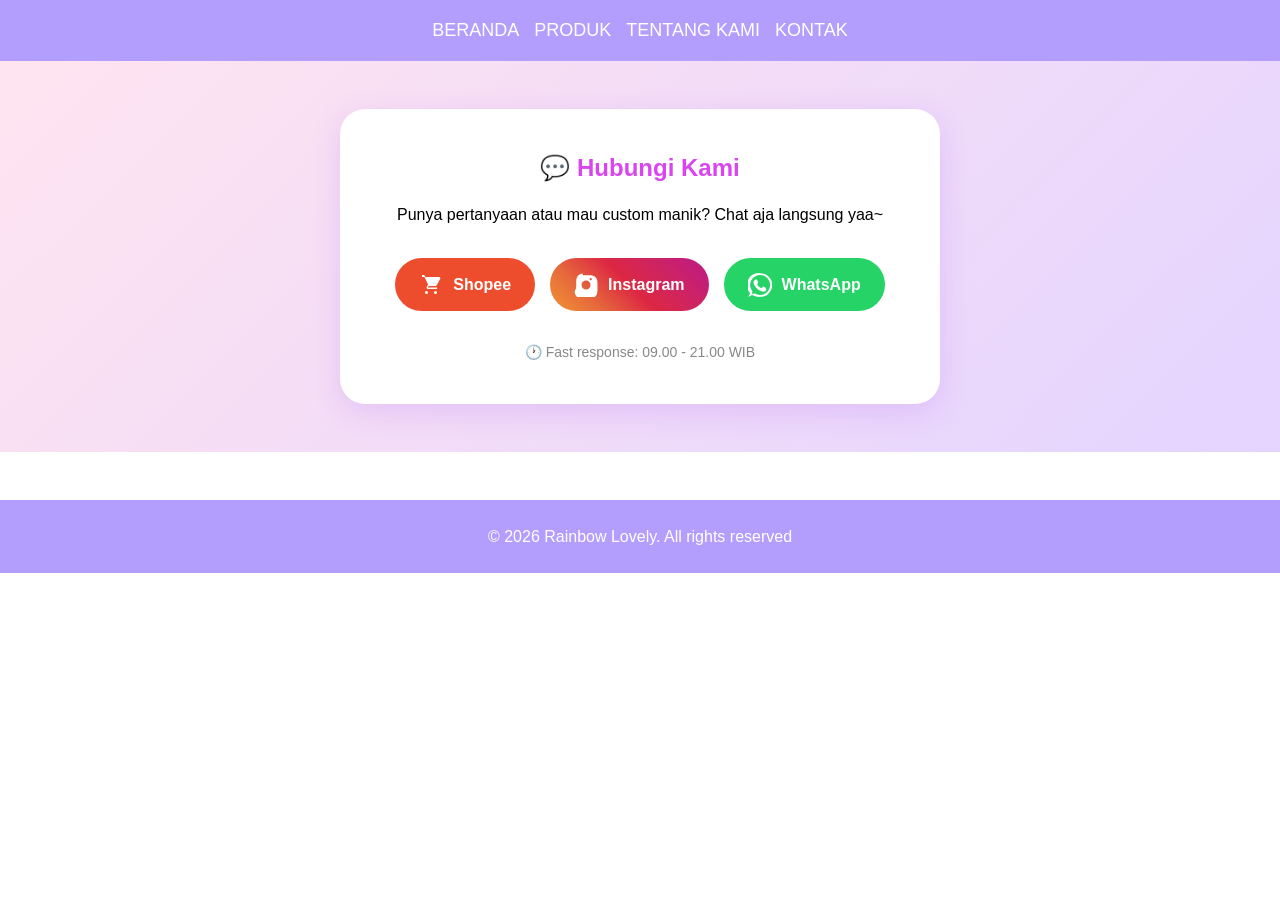
<file: kontak.html>
<!DOCTYPE html>
<html lang="id">
<head>
    <meta charset="UTF-8">
    <meta name="viewport" content="width=device-width, initial-scale=1.0">
    <title>RainbowLovelyStore</title> 
<link rel="icon" href="picture/logo.jpeg">
<link rel="stylesheet" href="style.css">
    
</head>

<body>

    <header>
        <nav>
            <a href="index.html">BERANDA</a>
            <a href="produk.html">PRODUK</a>
            <a href="tentangkami.html">TENTANG KAMI</a>
            <a href="kontak.html">KONTAK</a>
        </nav>
    </header>

    <section id="kontak" class="section kontak">
  <div class="kontak-box">
    <h2>💬 Hubungi Kami</h2>
    <p>Punya pertanyaan atau mau custom manik? Chat aja langsung yaa~</p>

         <div class="kontak-grid">
      <a href="https://shopee.co.id/rainbowlovelystore" target="_blank" class="btn-kontak shopee">
        <svg width="24" height="24" fill="white" viewBox="0 0 24 24">
          <path d="M7.5 21a1.5 1.5 0 1 0 0-3 1.5 1.5 0 0 0 0 3zm9 0a1.5 1.5 0 1 0 0-3 1.5 1.5 0 0 0 0 3zM3 4h2.5l3.6 7.6-1.4 2.5c-.2.4-.2.8 0 1.2.2.4.6.7 1 .7h9.5v-1.5H8.8l.8-1.5h6.7c.6 0 1.1-.3 1.4-.8l3.5-6.3c.2-.4.2-.8 0-1.2-.2-.4-.6-.7-1-.7H6.2l-.9-2H3V4z"/>
        </svg>
        Shopee
      </a>
 
      <a href="https://https://www.instagram.com/rainbow.store05?igsh=OWJhNnRvbzJlYmhk" target="_blank" class="btn-kontak ig">
        <svg width="24" height="24" fill="white" viewBox="0 0 24 24">`
          <path d="M12 2.2c3.2 0 3.6 0 4.9.1 1.2.1 2 .3 2.7.6.7.3 1.3.7 1.9 1.3.6.6 1 1.2 1.3 1.9.3.7.5 1.5.6 2.7.1 1.3.1 1.7.1 4.9s0 3.6-.1 4.9c-.1 1.2-.3 2-.6 2.7-.3.7-.7 1.3-1.3 1.9-.6.6-1.2 1-1.9 1.3-.7.3-1.5.5-2.7.6-1.3.1-1.7.1-4.9.1s-3.6 0-4.9-.1c-1.2-.1-2-.3-2.7-.6a5.3 5.3 0 0 1-1.9-1.3 5.3 5.3 0 0 1-1.3-1.9c-.3-.7-.5-1.5-.6-2.7C2.2 15.6 2.2 15.2 2.2 12s0-3.6.1-4.9c.1-1.2.3-2 .6-2.7.3-.7.7-1.3 1.3-1.9.6-.6 1.2-1 1.9-1.3.7-.3 1.5-.5 2.7-.6C8.4 2.2 8.8 2.2 12 2.2zm0 5.3a4.5 4.5 0 1 0 0 9 4.5 4.5 0 0 0 0-9zm5.8-1.3a1.1 1.1 0 1 0-2.2 0 1.1 1.1 0 0 0 2.2 0z"/>
        </svg>
        Instagram
      </a>   
          
      <a href="https://wa.me/0882001962797" target="_blank" class="btn-kontak wa">
        <svg width="24" height="24" fill="white" viewBox="0 0 24 24">
          <path d="M20.52 3.48A11.8 11.8 0 0 0 12 .2 11.9 11.9 0 0 0 2.1 20.1L.2 24l3.9-1.9A11.9 11.9 0 0 0 12 23.8a11.8 11.8 0 0 0 8.52-20.32zM12 22a9.9 9.9 0 0 1-5.1-1.4l-.4-.2-2.7.7.7-2.6-.3-.4A10 10 0 1 1 12 22zm5.4-7.5c-.3-.1-1.7-.8-2-.9s-.5-.2-.7.2-.8 1-1 1.2-.3.2-.6 0-1.2-.4-2.3-1.4a9 9 0 0 1-1.6-2c-.2-.3 0-.4.1-.6s.3-.4.5-.6c.2-.2.2-.3.3-.5s0-.4 0-.6-.7-1.8-1-2.4-.6-.5-.8-.5h-.7c-.2 0-.6.1-.9.5s-1.1 1.1-1.1 2.7 1.1 3.1 1.3 3.3 2.2 3.5 5.4 4.9c.7.3 1.3.5 1.8.7.7.2 1.4.2 1.9.1.6-.1 1.7-.7 2-1.4s.3-1.3.2-1.4-.3-.2-.6-.3z"/>
        </svg>
        WhatsApp
      </a>
 </div>
    
     
    <p class="jam-operasional">🕐 Fast response: 09.00 - 21.00 WIB</p>
  </div>
</section>

    <footer>
        <p>&copy; 2026 Rainbow Lovely. All rights reserved</p>

    </footer>

</body>
</html>
</file>
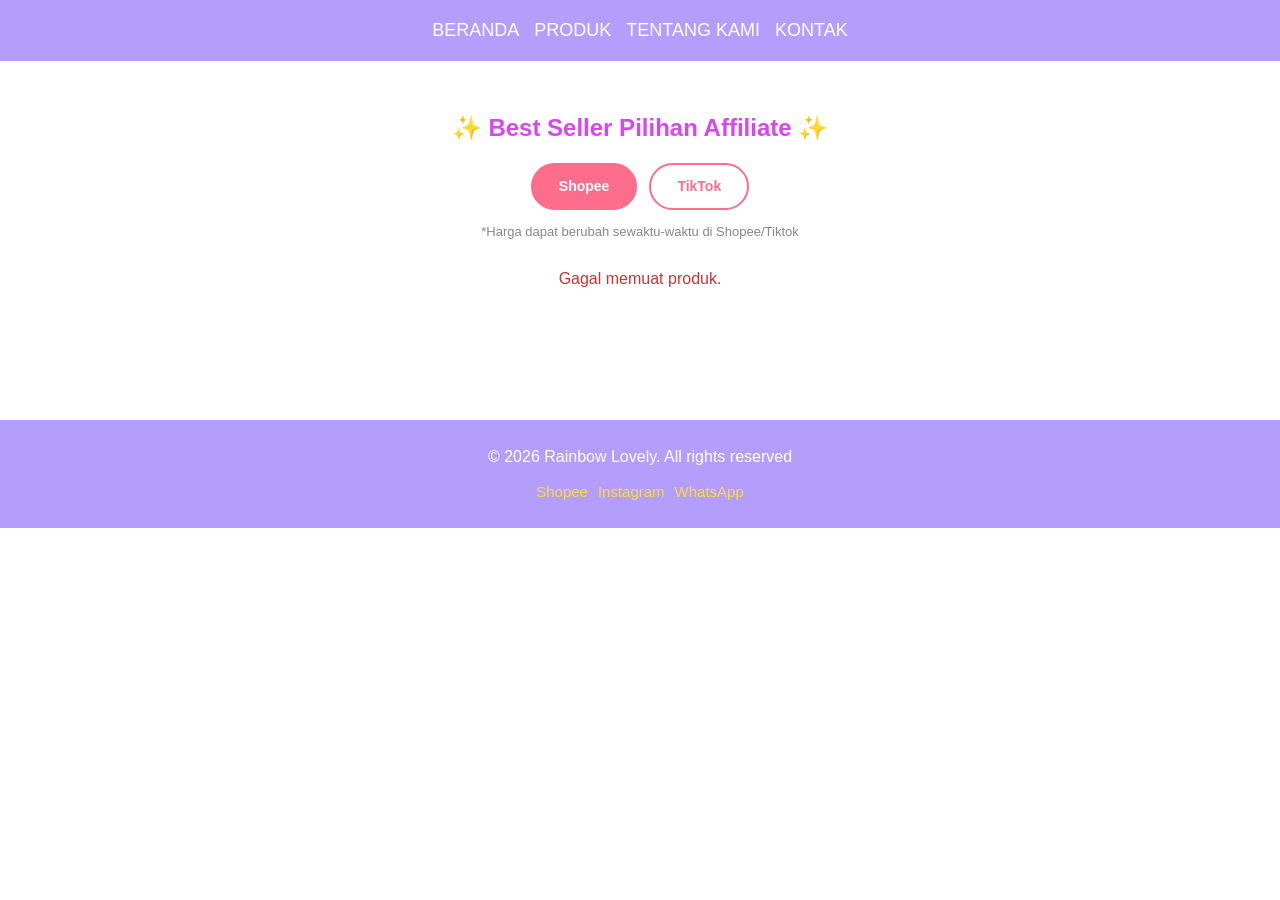
<file: produk.html>
<!DOCTYPE html>
<html lang="id">
<head>
    <meta charset="UTF-8">
    <meta name="viewport" content="width=device-width, initial-scale=1.0">
    <title>RainbowLovelyStore</title>
  <link rel="icon" href="picture/logo.jpeg">
  <link rel="stylesheet" href="style.css">
</head>
<body>

    <header>
        <nav>
            <a href="index.html">BERANDA</a>
            <a href="produk.html">PRODUK</a>
            <a href="tentangkami.html">TENTANG KAMI</a>
            <a href="kontak.html">KONTAK</a>
        </nav>
    </header>

    <section id="products" class="section products">
        <div class="products-header">
            <h2>✨ Best Seller Pilihan Affiliate ✨</h2>
            <div class="tab-buttons">
                <a href="produk.html" class="tab-btn active">Shopee</a>
                <a href="tiktok.html" class="tab-btn">TikTok</a>
            </div>
            <p class="note">*Harga dapat berubah sewaktu-waktu di Shopee/Tiktok</p>
        </div>

        <div class="grid" id="gridProduk">
            <p style="text-align:center;color:#999;grid-column:1/-1;">Memuat produk...</p>
        </div>
    </section>

    <footer>
        <p>&copy; 2026 Rainbow Lovely. All rights reserved</p>
<div class="medsos">
	<a href="shopee.co.id/rainbowlovelystore"> Shopee </a>
	<a href="https://www.instagram.com/rainbow.store05?igsh=OWJhNnRvbzJlYmhk"> Instagram </a>
	<a href="https://wa.me/0882001962797"> WhatsApp </a>
</div>
    </footer>

<script>
const API_BASE = 'https://rainbowlovely-puce.vercel.app';

async function muatProduk(containerId) {
  const grid = document.getElementById(containerId);
  if (!grid) return;
  try {
    const res = await fetch(API_BASE + '/api/list-products');
    const json = await res.json();
    const produk = (json.products || []).filter(p => p.product_type === 'shopee' && p.shopee_url !== '#');
    if (!produk.length) {
      grid.innerHTML = '<p style="text-align:center;color:#999;grid-column:1/-1;">Belum ada produk Shopee.</p>';
      return;
    }
    grid.innerHTML = produk.map(p => `
      <div class="card">
        <img src="${p.image_url || ''}" alt="${p.name}">
        <h3>${p.name}</h3>
        <div class="price">Rp ${Number(p.price || 0).toLocaleString('id-ID')}</div>
        <a href="${p.shopee_url}" target="_blank" class="btn-shopee">Beli di Shopee</a>
      </div>
    `).join('');
  } catch (err) {
    grid.innerHTML = '<p style="text-align:center;color:#c33;grid-column:1/-1;">Gagal memuat produk.</p>';
  }
}

muatProduk('gridProduk');
</script>

</body>
</html>
</file>
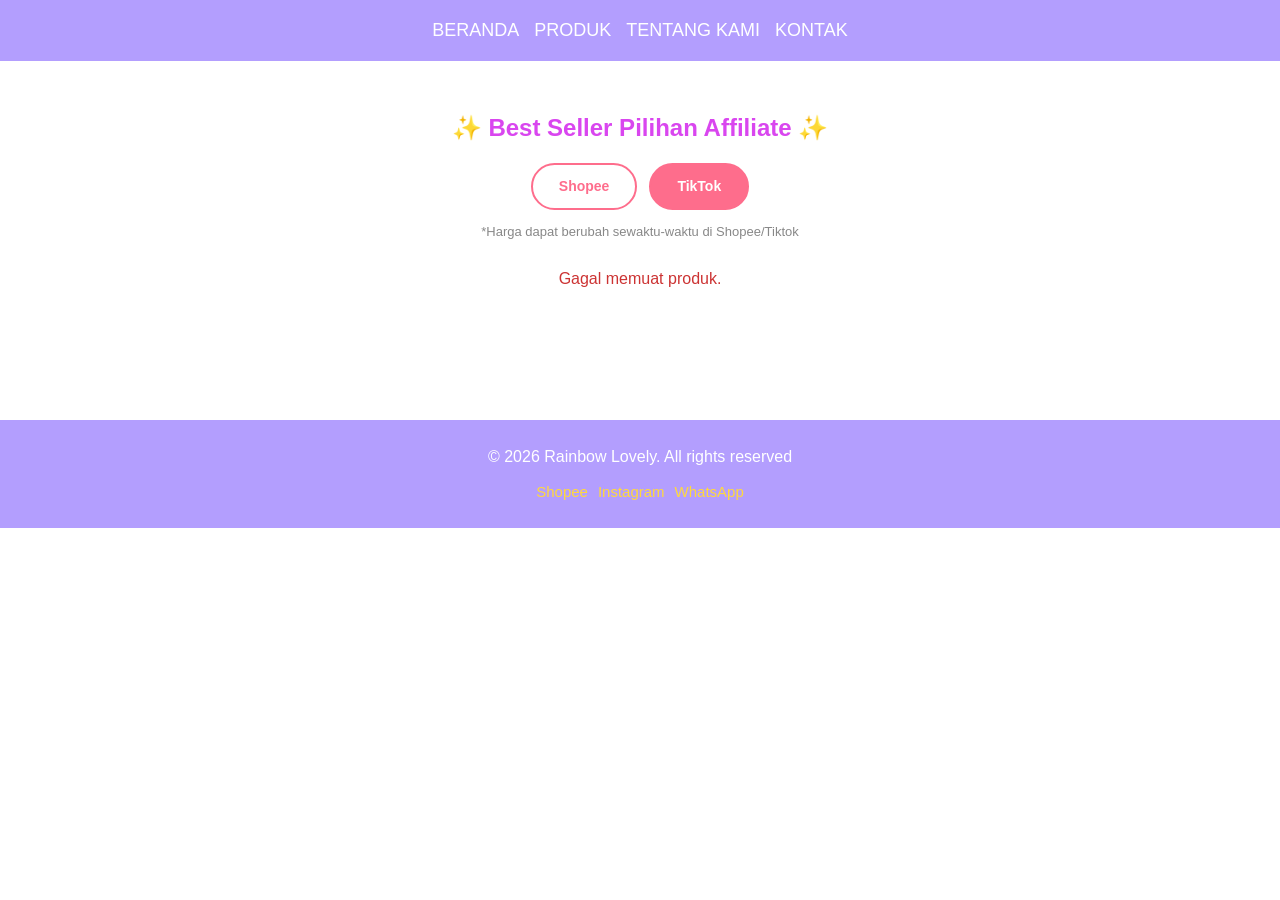
<file: tiktok.html>
<!DOCTYPE html>
<html lang="id">
<head>
    <meta charset="UTF-8">
    <meta name="viewport" content="width=device-width, initial-scale=1.0">
    <title>RainbowLovelyStore</title>
  <link rel="icon" href="picture/logo.jpeg">
  <link rel="stylesheet" href="style.css">
</head>
<body>

    <header>
        <nav>
            <a href="index.html">BERANDA</a>
            <a href="produk.html">PRODUK</a>
            <a href="tentangkami.html">TENTANG KAMI</a>
            <a href="kontak.html">KONTAK</a>
        </nav>
    </header>

    <section id="products" class="section products">
        <div class="products-header">
            <h2>✨ Best Seller Pilihan Affiliate ✨</h2>
            <div class="tab-buttons">
                <a href="produk.html" class="tab-btn">Shopee</a>
                <a href="tiktok.html" class="tab-btn active">TikTok</a>
            </div>
            <p class="note">*Harga dapat berubah sewaktu-waktu di Shopee/Tiktok</p>
        </div>

        <div class="grid" id="gridProduk">
            <p style="text-align:center;color:#999;grid-column:1/-1;">Memuat produk...</p>
        </div>
    </section>

    <footer>
        <p>&copy; 2026 Rainbow Lovely. All rights reserved</p>
<div class="medsos">
	<a href="shopee.co.id/rainbowlovelystore"> Shopee </a>
	<a href="https://www.instagram.com/rainbow.store05?igsh=OWJhNnRvbzJlYmhk"> Instagram </a>
	<a href="https://wa.me/0882001962797"> WhatsApp </a>
</div>
    </footer>

<script>
const API_BASE = 'https://rainbowlovely-puce.vercel.app';

async function muatProduk(containerId) {
  const grid = document.getElementById(containerId);
  if (!grid) return;
  try {
    const res = await fetch(API_BASE + '/api/list-products');
    const json = await res.json();
    const produk = (json.products || []).filter(p => p.product_type === 'tiktok' && p.tiktok_url !== '#');
    if (!produk.length) {
      grid.innerHTML = '<p style="text-align:center;color:#999;grid-column:1/-1;">Belum ada produk TikTok.</p>';
      return;
    }
    grid.innerHTML = produk.map(p => `
      <div class="card">
        <img src="${p.image_url || ''}" alt="${p.name}">
        <h3>${p.name}</h3>
        <div class="price">Rp ${Number(p.price || 0).toLocaleString('id-ID')}</div>
        <a href="${p.tiktok_url}" target="_blank" class="btn-tiktok">Beli di Tiktok</a>
      </div>
    `).join('');
  } catch (err) {
    grid.innerHTML = '<p style="text-align:center;color:#c33;grid-column:1/-1;">Gagal memuat produk.</p>';
  }
}

muatProduk('gridProduk');
</script>

</body>
</html>
</file>
<file: style.css>
* { box-sizing: border-box; margin: 0; padding: 0; }

body {
  font-family: Arial, sans-serif;
  line-height: 1.6;
}

img { max-width: 100%; display: block; }

header {
  background: #B39EFE;
  color: #fff;
  padding: 1rem 0.5rem;
  text-align: center;
  font-size: 18px;
}

nav {
  display: flex;
  justify-content: center;
  flex-wrap: wrap;
  gap: 8px 15px;
}

nav a {
  color: #fff;
  text-decoration: none;
}

nav a:hover { color: #FE6D8C; }

#typing {
  color: #d946ef;
  font-weight: bold;
}

.cursor {
  display: inline-block;
  animation: blink 0.7s infinite;
  color: #d946ef;
}

@keyframes blink {
  0%, 100% { opacity: 1; }
  50% { opacity: 0; }
}

.beranda {
  background: linear-gradient(135deg, #ffe4f0 0%, #e4d4ff 100%);
  padding: 12px 20px;
}

.h1 {
  padding: 3rem 1.25rem;
  text-align: center;
}

.h2 {
  padding: 3rem 1.25rem 0;
  margin-top: 0.5rem;
  font-size: 1.25rem;
  line-height: 1.5;
  text-align: center;
  margin-bottom: 1.5rem;
}

.h1 p {
  margin-top: 0.5rem;
  font-size: 0.95rem;
  color: #555;
}

.btn {
  display: inline-block;
  background: #FE6D8C;
  color: #fff;
  padding: 10px 20px;
  text-decoration: none;
  margin-top: 1rem;
  border-radius: 5px;
  transition: 0.3s;
}
.btn:hover {
  transform: translateY(-3px);
  box-shadow: 0 6px 16px rgba(238, 77, 45, 0.6);
}

.btn-shopee {
  display: inline-block;
  padding: 12px 20px;
  background: #fe6d8c;
  color: white;
  font-weight: bold;
  font-size: 15px;
  text-decoration: none;
  border-radius: 50px;
  box-shadow: 0 4px 12px rgba(238, 77, 45, 0.4);
  transition: 0.3s;
}
.btn-shopee:hover {
  transform: translateY(-3px);
  box-shadow: 0 6px 16px rgba(238, 77, 45, 0.6);
}

.btn-tiktok {
  display: inline-block;
  padding: 12px 20px;
  background: #fe6d8c;
  color: white;
  font-weight: bold;
  font-size: 15px;
  text-decoration: none;
  border-radius: 50px;
  box-shadow: 0 4px 12px rgba(238, 77, 45, 0.4);
  transition: 0.3s;
}
.btn-tiktok:hover {
  transform: translateY(-3px);
  box-shadow: 0 6px 16px rgba(238, 77, 45, 0.6);
}

.products {
  background: #ffffff;
  padding: 3rem 1rem;
}

.products > h2 {
  text-align: center;
  color: #d946ef;
  margin-bottom: 1.5rem;
}

.banner-produk {
  display: block;
  position: relative;
  max-width: 1100px;
  margin: 0 auto;
  border-radius: 20px;
  overflow: hidden;
  box-shadow: 0 4px 15px rgba(255, 182, 193, 0.3);
  transition: 0.3s;
}
.banner-produk:hover {
  transform: translateY(-3px);
  box-shadow: 0 8px 24px rgba(255, 182, 193, 0.5);
}

.banner-produk img {
  width: 100%;
  height: 320px;
  object-fit: cover;
  background: #f7f7f7;
}

.banner-produk-overlay {
  position: absolute;
  left: 0;
  right: 0;
  bottom: 0;
  padding: 1.5rem 1rem 1.25rem;
  background: linear-gradient(to top, rgba(0,0,0,0.55), rgba(0,0,0,0));
  color: #fff;
  font-weight: bold;
  font-size: 1.1rem;
  text-align: center;
}

@media (max-width: 600px) {
  .banner-produk img { height: 200px; }
  .banner-produk-overlay { font-size: 0.95rem; }
}

.products-header {
  text-align: center;
  margin-bottom: 1.5rem;
}

.products-header h2 {
  color: #d946ef;
  margin-bottom: 0.5rem;
}

.tab-buttons {
  display: flex;
  justify-content: center;
  flex-wrap: wrap;
  gap: 12px;
  margin: 1rem 0 0.75rem;
}

.tab-btn {
  display: inline-block;
  padding: 10px 26px;
  border-radius: 50px;
  border: 2px solid #fe6d8c;
  color: #fe6d8c;
  background: transparent;
  font-weight: bold;
  font-size: 14px;
  text-decoration: none;
  transition: 0.3s;
}

.tab-btn.active,
.tab-btn:hover {
  background: #fe6d8c;
  color: #fff;
}

.note {
  color: #888;
  font-size: 13px;
  margin-top: 4px;
}

.grid {
  display: grid;
  grid-template-columns: repeat(auto-fill, minmax(150px, 220px));
  justify-content: center;
  gap: 20px;
  max-width: 1100px;
  margin: 0 auto 2rem;
}

@media (min-width: 900px) {
  .grid:not(.grid-full) {
    grid-template-columns: repeat(auto-fill, minmax(220px, 220px));
    justify-content: center;
  }
}

@media (min-width: 900px) {
  .grid-full {
    grid-template-columns: repeat(5, 1fr);
  }
}

.card {
  display: flex;
  flex-direction: column;
  border: 1px solid #ddd;
  padding: 1rem;
  text-align: center;
  background: #fff;
  border-radius: 20px;
  box-shadow: 0 4px 15px rgba(255, 182, 193, 0.3);
}

.card img {
  width: 100%;
  height: 200px;
  object-fit: contain;
  background: #f7f7f7;
  margin-bottom: 1rem;
  border-radius: 4px;
}

.card h3 {
  min-height: 2.6em;
  display: -webkit-box;
  -webkit-line-clamp: 2;
  -webkit-box-orient: vertical;
  overflow: hidden;
}

.price {
  font-weight: bold;
  color: #e91e63;
  margin: 0.5rem 0 0.5rem;
  margin-top: auto;
}

.tentang {
  background: linear-gradient(135deg, #ffe4f0 0%, #e4d4ff 100%);
  padding: 3rem 1rem;
}

.tentang-box {
  max-width: 700px;
  margin: 0 auto;
  padding: 40px 24px;
  background: white;
  border-radius: 25px;
  box-shadow: 0 8px 30px rgba(255, 107, 157, 0.2);
}

.tentang h2 {
  color: #d946ef;
  margin-bottom: 20px;
}

.tentang p {
  color: #555;
  line-height: 1.8;
  font-size: 16px;
}

.keunggulan {
  display: flex;
  justify-content: space-around;
  margin: 40px 0;
  gap: 20px;
  flex-wrap: wrap;
}

.keunggulan div {
  background: #fff0f7;
  padding: 20px;
  border-radius: 15px;
  flex: 1;
  min-width: 150px;
}

.foto-proses {
  width: 100%;
  max-width: 400px;
  border-radius: 20px;
  margin-top: 20px;
  box-shadow: 0 5px 15px rgba(0,0,0,0.1);
}

.kontak {
  background: linear-gradient(135deg, #ffe4f0 0%, #e4d4ff 100%);
  padding: 3rem 1rem;
}

.kontak-box {
  max-width: 600px;
  margin: 0 auto;
  padding: 40px 24px;
  background: white;
  border-radius: 25px;
  box-shadow: 0 8px 30px rgba(168, 85, 247, 0.2);
  text-align: center;
}

.kontak h2 {
  color: #d946ef;
  margin-bottom: 15px;
}

.kontak-grid {
  display: flex;
  gap: 15px;
  justify-content: center;
  flex-wrap: wrap;
  margin: 30px 0;
}

.btn-kontak {
  display: inline-flex;
  align-items: center;
  gap: 10px;
  padding: 14px 24px;
  color: white;
  font-weight: bold;
  text-decoration: none;
  border-radius: 50px;
  transition: 0.3s;
}
.btn-kontak:hover {
  transform: translateY(-3px);
  box-shadow: 0 6px 15px rgba(0,0,0,0.2);
}

.wa { background: #25D366; }
.shopee { background: #ee4d2d; }
.ig { background: linear-gradient(45deg, #f09433, #e6683c, #dc2743, #cc2366, #bc1888); }

.jam-operasional {
  color: #888;
  font-size: 14px;
  margin-top: 20px;
}

footer {
  background: #B39EFE;
  color: #fff;
  text-align: center;
  padding: 1.5rem 1rem;
  font-size: 16px;
  margin-top: 3rem;
}

footer .medsos {
  margin-top: 10px;
  display: flex;
  justify-content: center;
  flex-wrap: wrap;
  gap: 10px;
}

footer a {
  color: #ffd93d;
  text-decoration: none;
  transition: 0.3s;
  font-size: 15px;
}
footer a:hover {
  color: #000;
  text-decoration: underline;
}

@media (max-width: 768px) {
  header { font-size: 15px; padding: 0.8rem 0.5rem; }
  nav a { font-size: 14px; }

  .h1 { padding: 2.5rem 1rem; }
  .h1 h1 { font-size: 1.4rem; }

  .kontak-grid { flex-direction: column; align-items: center; }
  .btn-kontak { width: 100%; max-width: 280px; justify-content: center; }

  .keunggulan { flex-direction: column; }
}

@media (max-width: 400px) {
  nav { gap: 6px 10px; }
  nav a { font-size: 12.5px; }

  .h1 h1 { font-size: 1.2rem; }
  .h1 p { font-size: 0.85rem; }

  .grid { grid-template-columns: repeat(auto-fill, minmax(130px, 160px)); justify-content: center; gap: 12px; }
  .card { padding: 0.75rem; }
  .card img { height: 150px; background: #f7f7f7; }

  .tentang-box, .kontak-box { padding: 30px 16px; }
}
</file>
